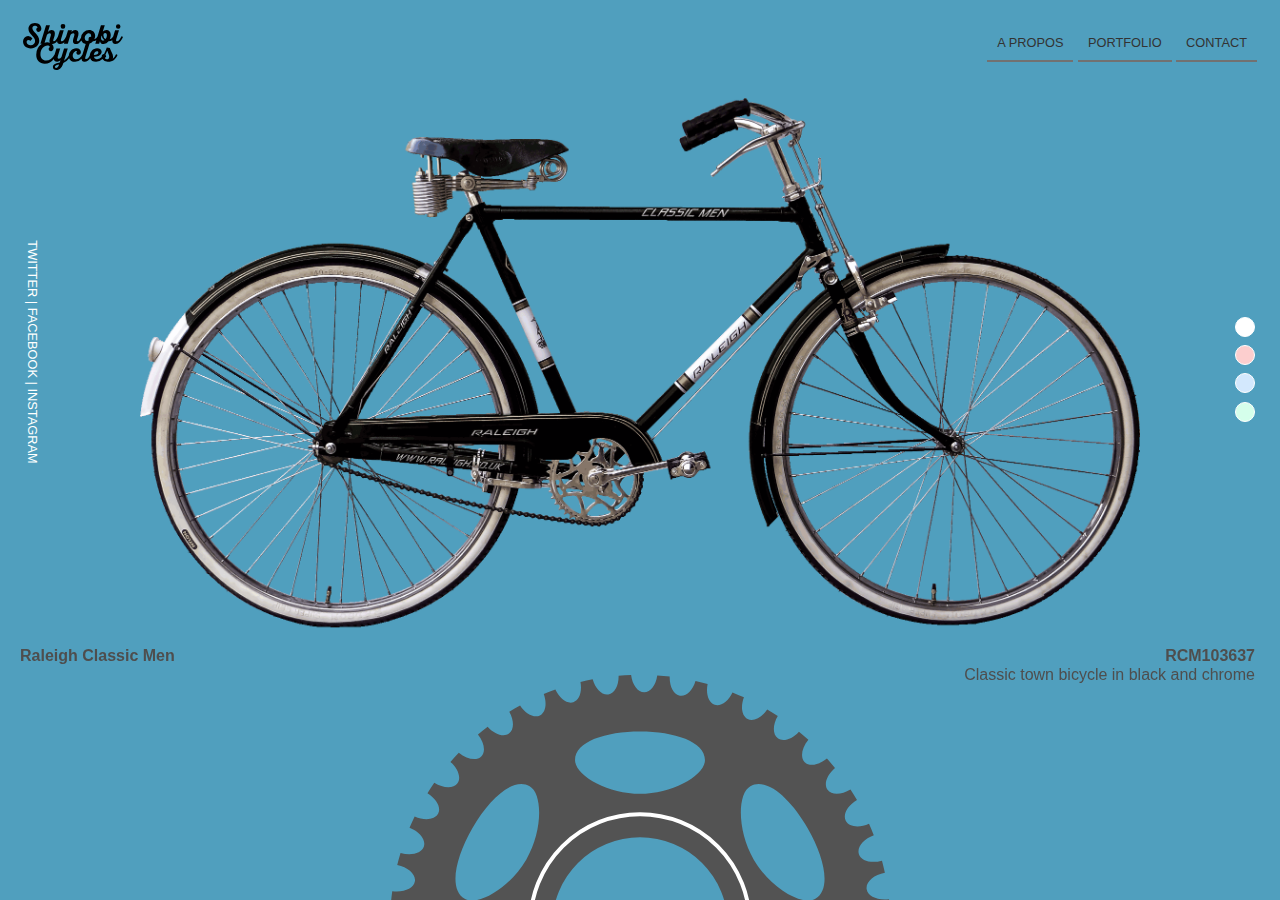
<file: index.html>
<!DOCTYPE html>
<html lang="en">

<head>
    <meta charset="utf-8">
    <meta name="viewport" content="width=device-width, initial-scale=1.0">
    <title>Shinobi Cycles</title>
    <link href="https://fonts.googleapis.com/css?family=Darker+Grotesque:400,600&display=swap" rel="stylesheet">
    <link rel="stylesheet" href="css/design.css">
</head>

<body id="bg">
    <div class="bg">
        <div id="holder">
            <img src="img/cog.svg">
        </div>
    </div>

    <div class="page">
        <!--------- NAVIGATION ---------------->
        <nav>
            <div class="left"><img src="img/logo.svg"></div>
            <div class="right">
                <ul>
                    <li><a href="about.html">A propos</a></li>
                    <li><a href="portfolio.html">Portfolio</a></li>
                    <li><a href="contact.html">Contact</a></li>
                </ul>
            </div>
        </nav>
         
            <!-------------- SLIDES ------------->

        <div class="slideshow-container">
            <div class="mySlides fade" onclick="plusSlides(1)">
            <img src="img/classic.png">
            </div>
            <div class="mySlides" onclick="plusSlides(1)">
                <img src="img/cruiser.png">
            </div>
            <div class="mySlides" onclick="plusSlides(1)">
                <img src="img/hercules.png">
            </div>

        </div>

        <!------------- SOCIAL ---------------------------------------->

        <div class="leftEdge">TWITTER | FACEBOOK | INSTAGRAM </div>

        <!---------------- COLOR CHANGE -------------------------------------->

        <div class="rightEdge">
            <div id="white" class="dot" onclick="change('#fff')"></div>
            <div id="red" class="dot" onclick="change('#ffe8e8')"></div>
            <div id="blue" class="dot" onclick="change('#e6f2ff')"></div>
            <div id="green" class="dot" onclick="change('#e4fff2')"></div>
        </div>

        <!-------- MODELE ------------------------------------------------------>

        <div class="model left stage">
            <div class="md text on">Raleigh Classic Men</div>
            <div class="md text">Style Cruiser Ladies</div>
            <div class="md text">Hercules Popular Uni</div>
        </div>
        
    <!-- --------------------------------- DESCRIPTION ------------------------------------------>

    <div class="captions right stage">

        <div class="cp text on">RCM103637 <br/>
            <span>Classic town bicycle in black and chrome</span></div>
        <div class="cp text">SCL559890 <br/>
            <span>Beach cruiser bicycle wheel fixed, black and chrome</span></div>
        <div class="cp text">KTP944078<br/>
            <span>Unisex cycle for everywhere, marron and chrome</span></div>

    </div>
    </div>

<!------------------------------------------ JAVASCRIPT -------------------------------------->

    <script>
        let slideIndex = 1;
        let lastSlide = 1;
        const slides= document.getElementsByClassName("mySlides");
        const models = document.getElementsByClassName("md");
        const captions = document.getElementsByClassName("cp");
        const cog = document.getElementById("holder");
        let dir = 0;
        const bg = document.getElementById("bg");

        function plusSlides(n){
            lastSlide = slideIndex;
            showSlides(slideIndex += n);
        }
        function currentSlide(n) {
            lastSlide = slideIndex;
            showSlides(slideIndex = n);
        }
        function change(c){
            bg.style.backgroundColor = c;
        }

        function showSlides(n){
            slides[lastSlide - 1].classList.remove("fade");
            slides[lastSlide - 1].classList.add("fadeOut");
            dir -= 20;
            for (i = 0; i < models.length; i++){
                models[i].classList.remove("on");
                captions[i].classList.remove("on");
            }
            holder.style.transform = 'rotate(' + dir + 'deg)';
        
        setTimeout(() => {
            var i;
            if(n > slides.length){
                slideIndex = 1;
            }
            if (n < 1) {
                    slideIndex = slides.length;
                }
                slides[lastSlide - 1].classList.remove("fadeOut");
                slides[lastSlide - 1].classList.add("hide");
                slides[slideIndex - 1].classList.add("fade");
                models[slideIndex - 1].classList.add("on");
                captions[slideIndex - 1].classList.add("on");

            }, 280);
        }


    </script>
</body>

</html>
</file>
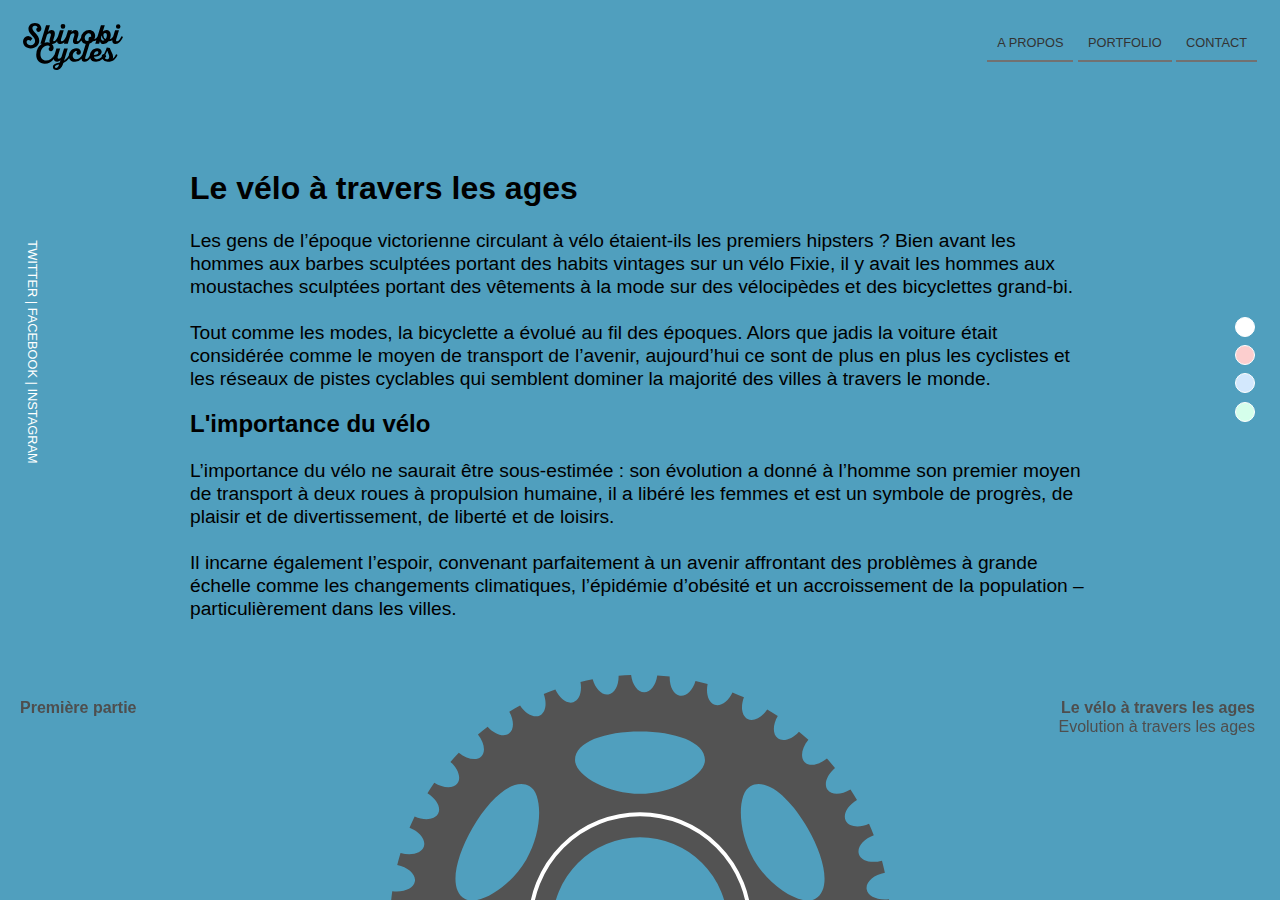
<file: about.html>
<!DOCTYPE html>
<html lang="en">

<head>
    <meta charset="utf-8">
    <meta name="viewport" content="width=device-width, initial-scale=1.0">
    <title>Shinobi Cycles</title>
    <link href="https://fonts.googleapis.com/css?family=Darker+Grotesque:400,600&display=swap" rel="stylesheet">
    <link rel="stylesheet" href="css/design.css">
</head>

<body id="bg">
    <div class="bg">
        <div id="holder">
            <img src="img/cog.svg">
        </div>
    </div>

    <div class="page">
        <!--------- NAVIGATION ---------------->
        <nav>
            <div class="left"><img src="img/logo.svg"></div>
            <div class="right">
                <ul>
                    <li><a href="about.html">A propos</a></li>
                    <li><a href="index.html">Portfolio</a></li>
                    <li><a href="contact.html">Contact</a></li>
                </ul>
            </div>
        </nav>
         
            <!-------------- SLIDES ------------->

        <div class="slideshow-container">
            <div class="mySlides fade" onclick="plusSlides(1)">
                <div class="container">
                    <h1 class="clasr">Le vélo à travers les ages</h1>
                    <p class="description">Les gens de l’époque victorienne circulant à vélo étaient-ils les premiers hipsters ? Bien avant les hommes aux barbes sculptées portant des habits vintages sur un vélo Fixie, il y avait les hommes aux moustaches sculptées portant des vêtements à la mode sur des vélocipèdes et des bicyclettes grand-bi.<br /> <br />Tout comme les modes, la bicyclette a évolué au fil des époques. Alors que jadis la voiture était considérée comme le moyen de transport de l’avenir, aujourd’hui ce sont de plus en plus les cyclistes et les réseaux de pistes cyclables qui semblent dominer la majorité des villes à travers le monde.<br /></p>
                    <h2 class="clasr">L'importance du vélo</h2>
                    <p class="description">L’importance du vélo ne saurait être sous-estimée : son évolution a donné à l’homme son premier moyen de transport à deux roues à propulsion humaine, il a libéré les femmes et est un symbole de progrès, de plaisir et de divertissement, de liberté et de loisirs. <br/><br/> Il incarne également l’espoir, convenant parfaitement à un avenir affrontant des problèmes à grande échelle comme les changements climatiques, l’épidémie d’obésité et un accroissement de la population – particulièrement dans les villes.</p>
                    </div>
            </div>
            <div class="mySlides" onclick="plusSlides(1)">
                <div class="container">
                    <h1 class="clasr">Tour de France</h1>
                    <br />
                     <p class="description">Le Tour de France est une compétition cycliste par étapes masculine qui traverse la France avec des incursions occasionnelles dans les pays voisins.<br/>Sa première édition a lieu en 19031 pour augmenter les ventes du journal L'Auto, organisée par Henri Desgrange et Géo Lefèvre. Depuis, la course a lieu chaque année, excepté lors des deux guerres mondiales.<br /><br /> Souvent appelé <strong> « le Tour » </strong>tout court, ou <strong>« la Grande Boucle » </strong>, il gagne en importance et en popularité au fil des éditions, sa durée est allongée et sa portée s'étend dans le monde entier.<br/><br/> La participation s'élargit, on passe d'un peloton principalement français les premières années, à des éditions comptant jusqu'à 40 nationalités. Il est actuellement organisé par ASO (Groupe Amaury).</p>
                     <p class="description"><strong>Définition:</strong> Terme familier désignant un véhicule à deux roues, dont la capacité motrice est activée par un mouvement circulaire des jambes de son conducteur.</p>
                    </div>
            </div>
            <div class="mySlides" onclick="plusSlides(1)">
                <div class="container">
                    <h1 class="clasr">Cyclisme et dopage</h1>
                    <br />
                    <p class="description">Les gens de l’époque victorienne circulant à vélo étaient-ils les premiers hipsters ? Bien avant les hommes aux barbes sculptées portant des habits vintages sur un vélo Fixie, il y avait les hommes aux moustaches sculptées portant des vêtements à la mode sur des vélocipèdes et des bicyclettes grand-bi. <br/><br/> Tout comme les modes, la bicyclette a évolué au fil des époques. Alors que jadis la voiture était considérée comme le moyen de transport de l’avenir, aujourd’hui ce sont de plus en plus les cyclistes et les réseaux de pistes cyclables qui semblent dominer la majorité des villes à travers le monde.</p>
                    <h2 class="clasr">Attention aux préjugés</h2>
                    <p class="description">Le dopage est une pratique présente dans différents sports professionnels de manière générale et notamment le football. <br/>Le cyclisme peut-être associé au mot dopage mais cela n'est pas représentatif de la réalité dans la mesure où il s'agit sans aucune mesure du <strong>sport le plus contrôlé au monde </strong>et le nombre de cas n'a jamais été aussi bas.</p>
                </div>
            </div>

        </div>

        <!------------- SOCIAL ---------------------------------------->

        <div class="leftEdge">TWITTER | FACEBOOK | INSTAGRAM </div>

        <!---------------- COLOR CHANGE -------------------------------------->

        <div class="rightEdge">
            <div id="white" class="dot" onclick="change('#fff')"></div>
            <div id="red" class="dot" onclick="change('#ffe8e8')"></div>
            <div id="blue" class="dot" onclick="change('#e6f2ff')"></div>
            <div id="green" class="dot" onclick="change('#e4fff2')"></div>
        </div>

        <!-------- MODELE ------------------------------------------------------>

        <div class="model left stage">
            <div class="md text on">Première partie</div>
            <div class="md text">Deuxième partie</div>
            <div class="md text">Troisième partie</div>
        </div>
        
    <!-- --------------------------------- DESCRIPTION ------------------------------------------>

    <div class="captions right stage">

        <div class="cp text on">Le vélo à travers les ages<br/>
            <span>Evolution à travers les ages</span></div>
        <div class="cp text">Tour de France<br/>
            <span>La plus grande compétition de sport</span></div>
        <div class="cp text">Cyclisme et dopage<br/>
            <span>Les cotés sombres du cyclisme</span></div>

    </div>
    </div>

<!------------------------------------------ JAVASCRIPT -------------------------------------->

    <script>
        let slideIndex = 1;
        let lastSlide = 1;
        const slides= document.getElementsByClassName("mySlides");
        const models = document.getElementsByClassName("md");
        const captions = document.getElementsByClassName("cp");
        const cog = document.getElementById("holder");
        let dir = 0;
        const bg = document.getElementById("bg");

        function plusSlides(n){
            lastSlide = slideIndex;
            showSlides(slideIndex += n);
        }
        function currentSlide(n) {
            lastSlide = slideIndex;
            showSlides(slideIndex = n);
        }
        function change(c){
            bg.style.backgroundColor = c;
        }

        function showSlides(n){
            slides[lastSlide - 1].classList.remove("fade");
            slides[lastSlide - 1].classList.add("fadeOut");
            dir -= 20;
            for (i = 0; i < models.length; i++){
                models[i].classList.remove("on");
                captions[i].classList.remove("on");
            }
            holder.style.transform = 'rotate(' + dir + 'deg)';
        
        setTimeout(() => {
            var i;
            if(n > slides.length){
                slideIndex = 1;
            }
            if (n < 1) {
                    slideIndex = slides.length;
                }
                slides[lastSlide - 1].classList.remove("fadeOut");
                slides[lastSlide - 1].classList.add("hide");
                slides[slideIndex - 1].classList.add("fade");
                models[slideIndex - 1].classList.add("on");
                captions[slideIndex - 1].classList.add("on");

            }, 280);
        }


    </script>
</body>

</html>
</file>
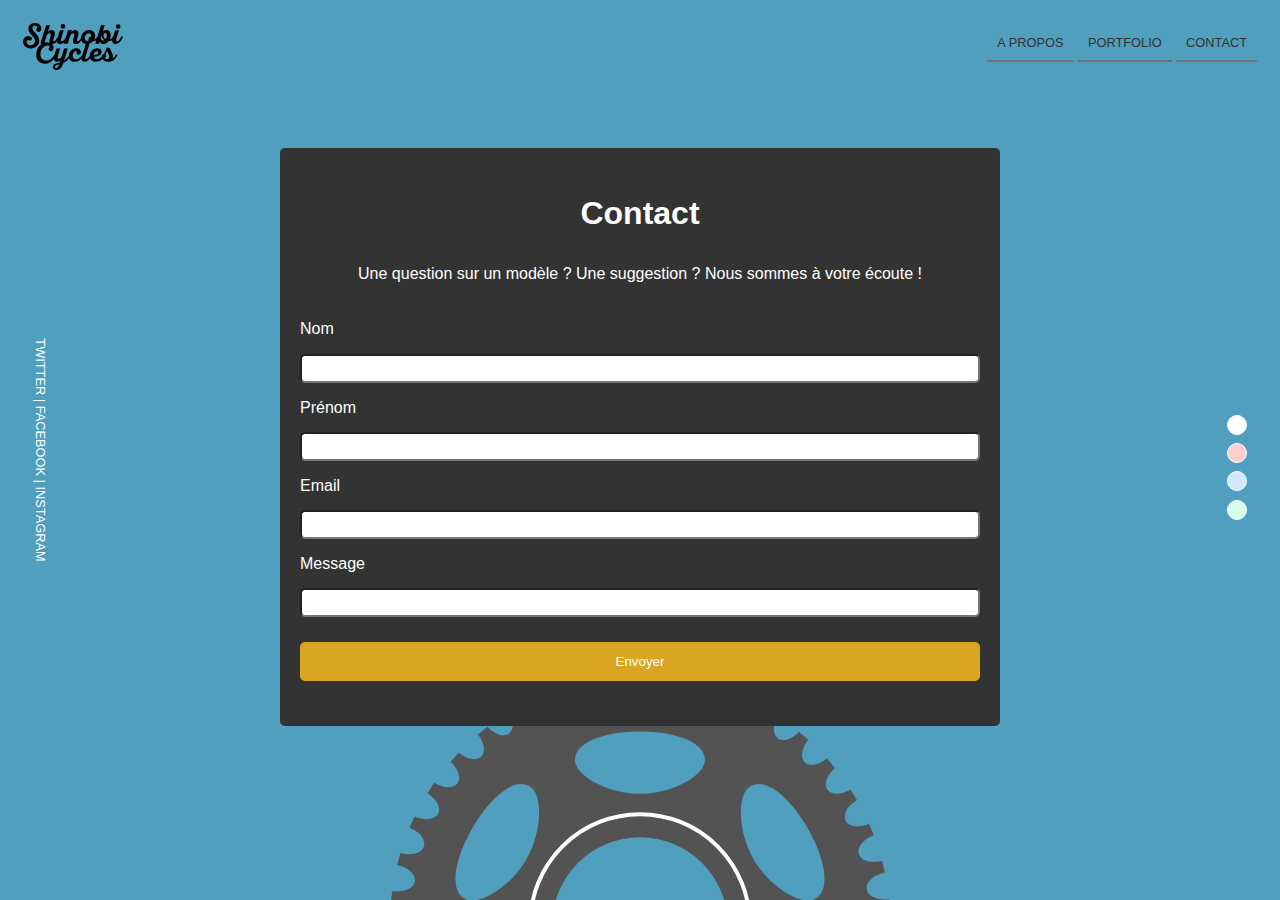
<file: contact.html>
<!DOCTYPE html>
<html lang="en">

<head>
    <meta charset="utf-8">
    <meta name="viewport" content="width=device-width, initial-scale=1.0">
    <title>Shinobi Cycles</title>
    <link href="https://fonts.googleapis.com/css?family=Darker+Grotesque:400,600&display=swap" rel="stylesheet">
    <link rel="stylesheet" href="css/design.css">
</head>

<body id="bg">
    <div class="bg">
        <div id="holder">
            <img src="img/cog.svg">
        </div>
    </div>

    <div class="page">
        <!--------- NAVIGATION ---------------->
        <nav>
            <div class="left"><img src="img/logo.svg"></div>
            <div class="right">
                <ul>
                    <li><a href="about.html">A propos</a></li>
                    <li><a href="index.html">Portfolio</a></li>
                    <li><a href="contact.html">Contact</a></li>
                </ul>
            </div>
        </nav>
         
            <!-------------- SLIDES ------------->

        <div class="slideshow-container">
            <div class="mySlides fade" onclick="plusSlides(1)">
                <div class="container">
                    <div id="form-wrap">
                      <form action="#">
                        <h1>Contact</h1>
                        <p>Une question sur un modèle ? Une suggestion ? Nous sommes à votre écoute !</p>
                        <div class="form-group">
                          <label for="first-name">Nom</label>
                          <input type="text" name="firstName" id="first-name">
                        </div> 
                        <div class="form-group">
                          <label for="last-name">Prénom</label>
                          <input type="text" name="lastName" id="last-name">
                        </div>
                        <div class="form-group">
                          <label for="email">Email</label>
                          <input type="email" name="email" id="email">
                        </div>
                        <div class="form-group">
                            <label for="message">Message</label>
                            <input type="textarea" name="message">
                          </div>
                        <button type="submit" class="btn">Envoyer</button>
                      </form> 
                    </div>

        </div>

        <!------------- SOCIAL ---------------------------------------->

        <div class="leftEdge">TWITTER | FACEBOOK | INSTAGRAM </div>

        <!---------------- COLOR CHANGE -------------------------------------->

        <div class="rightEdge">
            <div id="white" class="dot" onclick="change('#fff')"></div>
            <div id="red" class="dot" onclick="change('#ffe8e8')"></div>
            <div id="blue" class="dot" onclick="change('#e6f2ff')"></div>
            <div id="green" class="dot" onclick="change('#e4fff2')"></div>
        </div>

        <!-------- MODELE ------------------------------------------------------>

        <div class="model left stage">
            <div class="md text on">Raleigh Classic Men</div>
            <div class="md text">Style Cruiser Ladies</div>
            <div class="md text">Hercules Popular Uni</div>
        </div>
        
    <!-- --------------------------------- DESCRIPTION ------------------------------------------>

    <div class="captions right stage">

        <div class="cp text on">RCM103637 <br/>
            <span>Classic town bicycle in black and chrome</span></div>
        <div class="cp text">SCL559890 <br/>
            <span>Beach cruiser bicycle wheel fixed, black and chrome</span></div>
        <div class="cp text">KTP944078<br/>
            <span>Unisex cycle for everywhere, marron and chrome</span></div>

    </div>
    </div>

<!------------------------------------------ JAVASCRIPT -------------------------------------->

    <script>
        let slideIndex = 1;
        let lastSlide = 1;
        const slides= document.getElementsByClassName("mySlides");
        const models = document.getElementsByClassName("md");
        const captions = document.getElementsByClassName("cp");
        const cog = document.getElementById("holder");
        let dir = 0;
        const bg = document.getElementById("bg");
       
        function change(c){
            bg.style.backgroundColor = c;
        }

       

    </script>
</body>

</html>
</file>
<file: css/design.css>
* {
    box-sizing: border-box;
}
body {
    font-family: 'Darker Grotesque', sans-serif;
    font-size: 1.2em;
    margin: 0px;
    padding: 0px;
    
}

/*---------------------------- FORM --------------------------------- */
.container {
    max-width: 1200px;
    margin: auto;
    overflow: hidden;
    padding: 50px;
}
.clasr{
    color: black;
}
.description{
    font-size: 1.2em;
    color: black;
}
.btn {
    border: none;
    border-radius: 5px;
    margin: 25px 0;
    padding: 12px;
    width: 100%;
    background: goldenrod;
    color: #FFF;
}

.btn:hover {
    background: rgb(80, 159, 190);;
    color: #333;;
    cursor: pointer;
}

/* Main Styling */
html, body {
    font: 16px/1.2 Segoe UI, sans-serif;
    background: rgb(80, 159, 190);
    color: #FFF;
}

a {
    text-decoration: none;
    color: goldenrod;
}

/* Form Styling */
#form-wrap {
    margin: auto;
    background: #333;
    padding: 20px;
    border-radius: 5px;
    max-width: 80%;

}


#form-wrap h1,
#form-wrap p {
    text-align: center;
    padding: 5px 0;
}

#form-wrap .form-group label {
    display: block;
    padding: 15px 0;
}

#form-wrap .form-group input {
    width: 100%;
    padding: 5px;
    border-radius: 5px;
}
#form-wrap .form-group input {
    width: 100%;
    padding-top: 5px;
    border-radius: 5px;
}

#form-wrap .form-group input:focus {
    outline: none;
    border: 1px solid goldenrod;
}

#form-wrap .bottom-text {
    font-size: 12px;
}

/* ----------------------- FIN FORM ------------------------------- */
.bg {
    width: 100vw;
    height: 100vh;
    overflow: hidden;
}
#holder{
    width: 100%;
    max-width: 500px;
    margin: 75vh auto 0;
    transition: all 0.5s ease-out;
    transform-origin: 50% 50%;
}
#bg{
    transition: background-color 1s ease-in-out;
}
.page{
    z-index: 10;
    position: absolute;
    top: 0;
    left: 0;
    width: 100vw;
    height: 100vh;
    padding: 8px;
}

.fade {
    display: block;
    -webkit-animation-name: fade;
    -webkit-animation-duration: 0.5s;
    -webkit-animation-timing-function: ease-out;
    animation-name: fade;
    animation-duration: 0.5s;
    transform-origin: 50% 150%;
    animation-timing-function: ease-out;
}
.fadeOut{
    display: block;
    -webkit-animation-name: fadeOut;
    -webkit-animation-duration: 0.3s;
    -webkit-animation-timing-function: ease-out;
    animation-name: fadeOut;
    animation-duration: 0.5s;
    transform-origin: 50% 150%;
    animation-timing-function: ease-out;
}
.slideshow-container{
    max-width: 100%;
    position: relative;
    margin: auto;
    overflow: hidden;
}
.mySlides{
    display: none;
    width: 90%;
    max-width: 1000px;
    margin: auto;
}
.mySlides img{
    width: 100%;
}
.leftEdge{
    position: absolute;
    transform-origin: 0% 100%;
    top: 25vh;
    left: 25px;
    font-size: 0.8em;
    transform: rotateZ(90deg);
}
.rightEdge{
    position: absolute;
    top: 35vh;
    right: 25px;
    width: 20px;
}
.dot{
    cursor: pointer;
    height: 20px;
    width: 20px;
    margin: 2px 0;
    border-radius: 50%;
    border: 1px solid #fff;
    display: inline-block;
    transition: background-color 0.6s ease;
}
.stage{
    -webkit-perspective: 1200px;
    -moz-perspective: 1200px;
    -ms-perspective: 1200px;
    perspective: 1200px;
}
nav {
    height: 90px;
    width: 100%;
    padding: 5px 15px;
}
.left {
    float: left;
}
nav .left img {
    padding-top: 10px;
    width: 100px;
}
.right {
    float: right;
}
nav ul {
    list-style-type: none;
    padding: 0;
    margin: 12px 0 0 0;
}
nav li {
    text-align: center;
    display: inline;
}
a {
    text-decoration: none;
    padding: 10px;
    color: #333;
    display: inline-block;
    font-size: 0.8em;
    border-bottom: 2px solid #727171;
    transition: 0.5s all;
    text-transform: uppercase;
}
a:hover {
    color: #fff;
    background: rgba(25, 40, 44, 0.61);
}
.model {
    width: 40%;
}
.captions {
    width: 40%;
}
.left .text {
    text-align: left;
}
.right .text {
    right: 5px;
    text-align: right;
}
.text {
    position: absolute;
    -webkit-transform: rotateX(-90deg);
    transform: rotateX(-90deg);
    color: #4e4e4e;
    font-weight: 600;
    padding: 8px 12px;
    transition: transform 0.3s, opacity 0.3s;
    transition-delay: 0.5s;
    opacity: 0;
}
.text span {
    font-weight: 400;
}
.on {
    -webkit-transform: rotateX(0deg);
    transform: rotateX(0deg);
    opacity: 1;
}
#red {
    background-color: #fccece;
}
#white {
    background-color: #fff;
}
#blue {
    background-color: #d3e8fd;
}
#green {
    background-color: #d5ffeb;
}
#red:hover {
    background-color: #ff9494;
}
#blue:hover {
    background-color: #92c7fd;
}
#green:hover {
    background-color: #94fdcb;
}
.hide {
    display: none;
}
.fade {
    display: block;
    -webkit-animation-name: fade;
    -webkit-animation-duration: 0.5s;
    -webkit-animation-timing-function: ease-out;
    animation-name: fade;
    animation-duration: 0.5s;
    transform-origin: 50% 150%;
    animation-timing-function: ease-out;
}
@-webkit-keyframes fade {
    from {
        opacity: 0;
        transform: rotate3d(0, 0, 1, 60deg);
    }
    to {
        opacity: 1;
        transform: rotate3d(0, 0, 1, 0deg);
    }
}
@keyframes fade {
    from {
        opacity: 0;
        transform: rotate3d(0, 0, 1, 60deg);
    }
    to {
        opacity: 1;
        transform: rotate3d(0, 0, 1, 0deg);
    }
}
.fadeOut {
    display: block;
    -webkit-animation-name: fadeOut;
    -webkit-animation-duration: 0.3s;
    -webkit-animation-timing-function: ease-out;
    animation-name: fadeOut;
    animation-duration: 0.3s;
    transform-origin: 50% 150%;
    animation-timing-function: ease-out;
}
@-webkit-keyframes fadeOut {
    from {
        opacity: 1;
        transform: rotate3d(0, 0, 1, 0deg);
    }
    to {
        opacity: 0;
        transform: rotate3d(0, 0, 1, -45deg);
    }
}
@keyframes fadeOut {
    from {
        opacity: 1;
        transform: rotate3d(0, 0, 1, 0deg);
    }
    to {
        opacity: 0;
        transform: rotate3d(0, 0, 1, -45deg);
    }
}

/****** ----------------------------- RESPONSIVE ------------------------ **************** */

@media screen and (max-width: 640px) {

    .slideshow-container{
        max-width: 100%;
        position: relative;
        margin-left: 5%;
        margin-top: 25%;
        overflow: hidden;
    }
    .leftEdge{
        margin-top: -80px;
    }
    .rightEdge{
        margin-top: 40%;

    }
    .stage{
        margin-right: 30px;
    }


}
</file>
